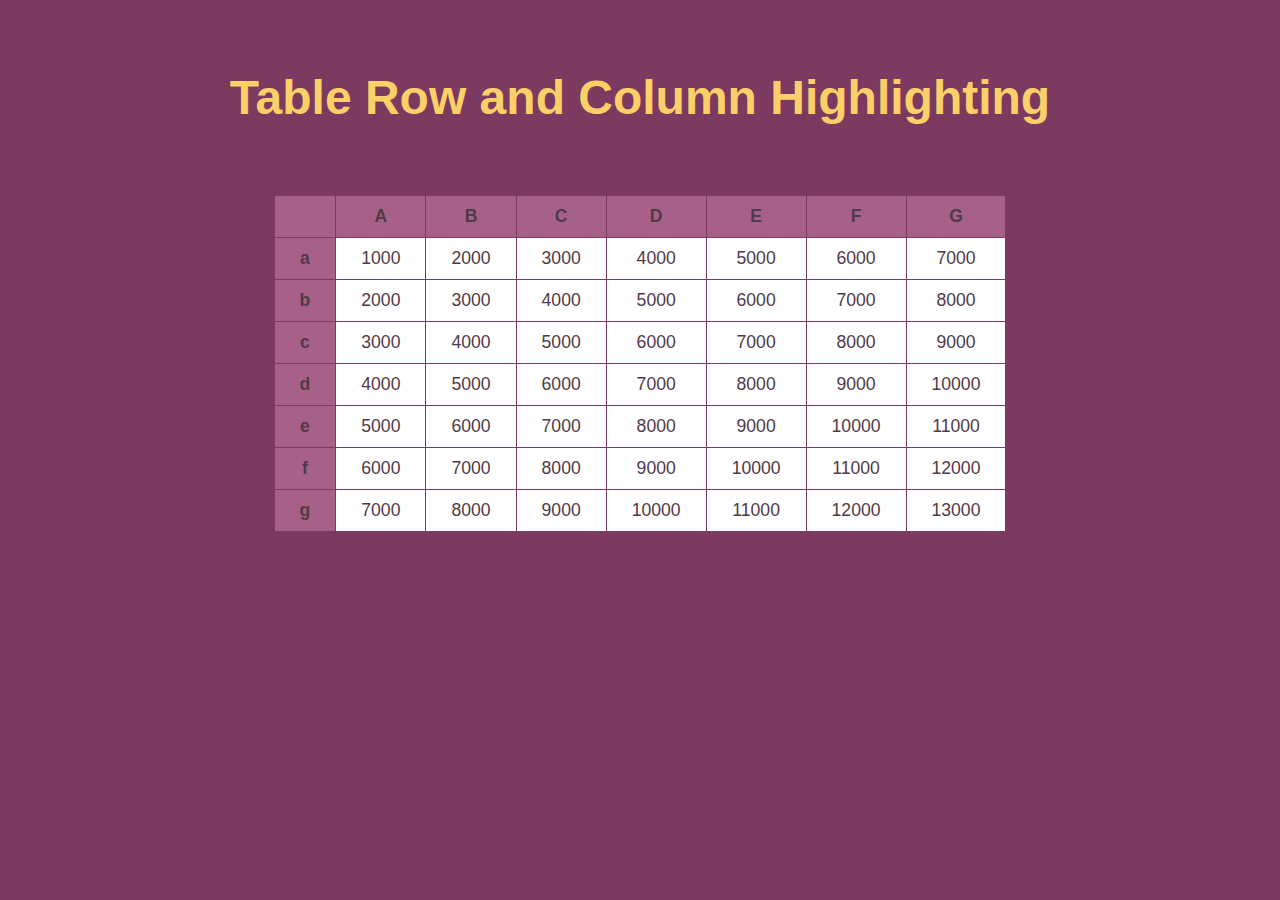
<file: 18_table-highlight/index.html>
<!DOCTYPE html>
<html lang="ja">
<head>
    <meta charset="UTF-8">
    <title>Lesson_18_table-highlight</title>
  <!-- CSS -->
  <!-- reset.css -->
  <link rel="stylsheet" href="css/reset.css">
  <!-- style.css -->
  <link rel="stylesheet" href="css/style.css">
  <!-- JS -->
  <!-- jQuery -->
  <script src="https://code.jquery.com/jquery-3.7.1.min.js" integrity="sha256-/JqT3SQfawRcv/BIHPThkBvs0OEvtFFmqPF/lYI/Cxo=" crossorigin="anonymous"></script>
  <!-- script -->
  <script src="js/script.js"></script>
</head>
<body>
    <h1>Table Row and Column Highlighting</h1>
    <table>
        <tr>
            <th></th>
            <th>A</th>
            <th>B</th>
            <th>C</th>
            <th>D</th>
            <th>E</th>
            <th>F</th>
            <th>G</th>
        </tr>
        <tr>
            <th>a</th>
            <td>1000</td>
            <td>2000</td>
            <td>3000</td>
            <td>4000</td>
            <td>5000</td>
            <td>6000</td>
            <td>7000</td>
        </tr>
        <tr>
            <th>b</th>
            <td>2000</td>
            <td>3000</td>
            <td>4000</td>
            <td>5000</td>
            <td>6000</td>
            <td>7000</td>
            <td>8000</td>
        </tr>
        <tr>
            <th>c</th>
            <td>3000</td>
            <td>4000</td>
            <td>5000</td>
            <td>6000</td>
            <td>7000</td>
            <td>8000</td>
            <td>9000</td>
        </tr>
        <tr>
            <th>d</th>
            <td>4000</td>
            <td>5000</td>
            <td>6000</td>
            <td>7000</td>
            <td>8000</td>
            <td>9000</td>
            <td>10000</td>
        </tr>
        <tr>
            <th>e</th>
            <td>5000</td>
            <td>6000</td>
            <td>7000</td>
            <td>8000</td>
            <td>9000</td>
            <td>10000</td>
            <td>11000</td>
        </tr>
        <tr>
            <th>f</th>
            <td>6000</td>
            <td>7000</td>
            <td>8000</td>
            <td>9000</td>
            <td>10000</td>
            <td>11000</td>
            <td>12000</td>
        </tr>
        <tr>
            <th>g</th>
            <td>7000</td>
            <td>8000</td>
            <td>9000</td>
            <td>10000</td>
            <td>11000</td>
            <td>12000</td>
            <td>13000</td>
        </tr>
    </table>
</body>
</html>
</file>
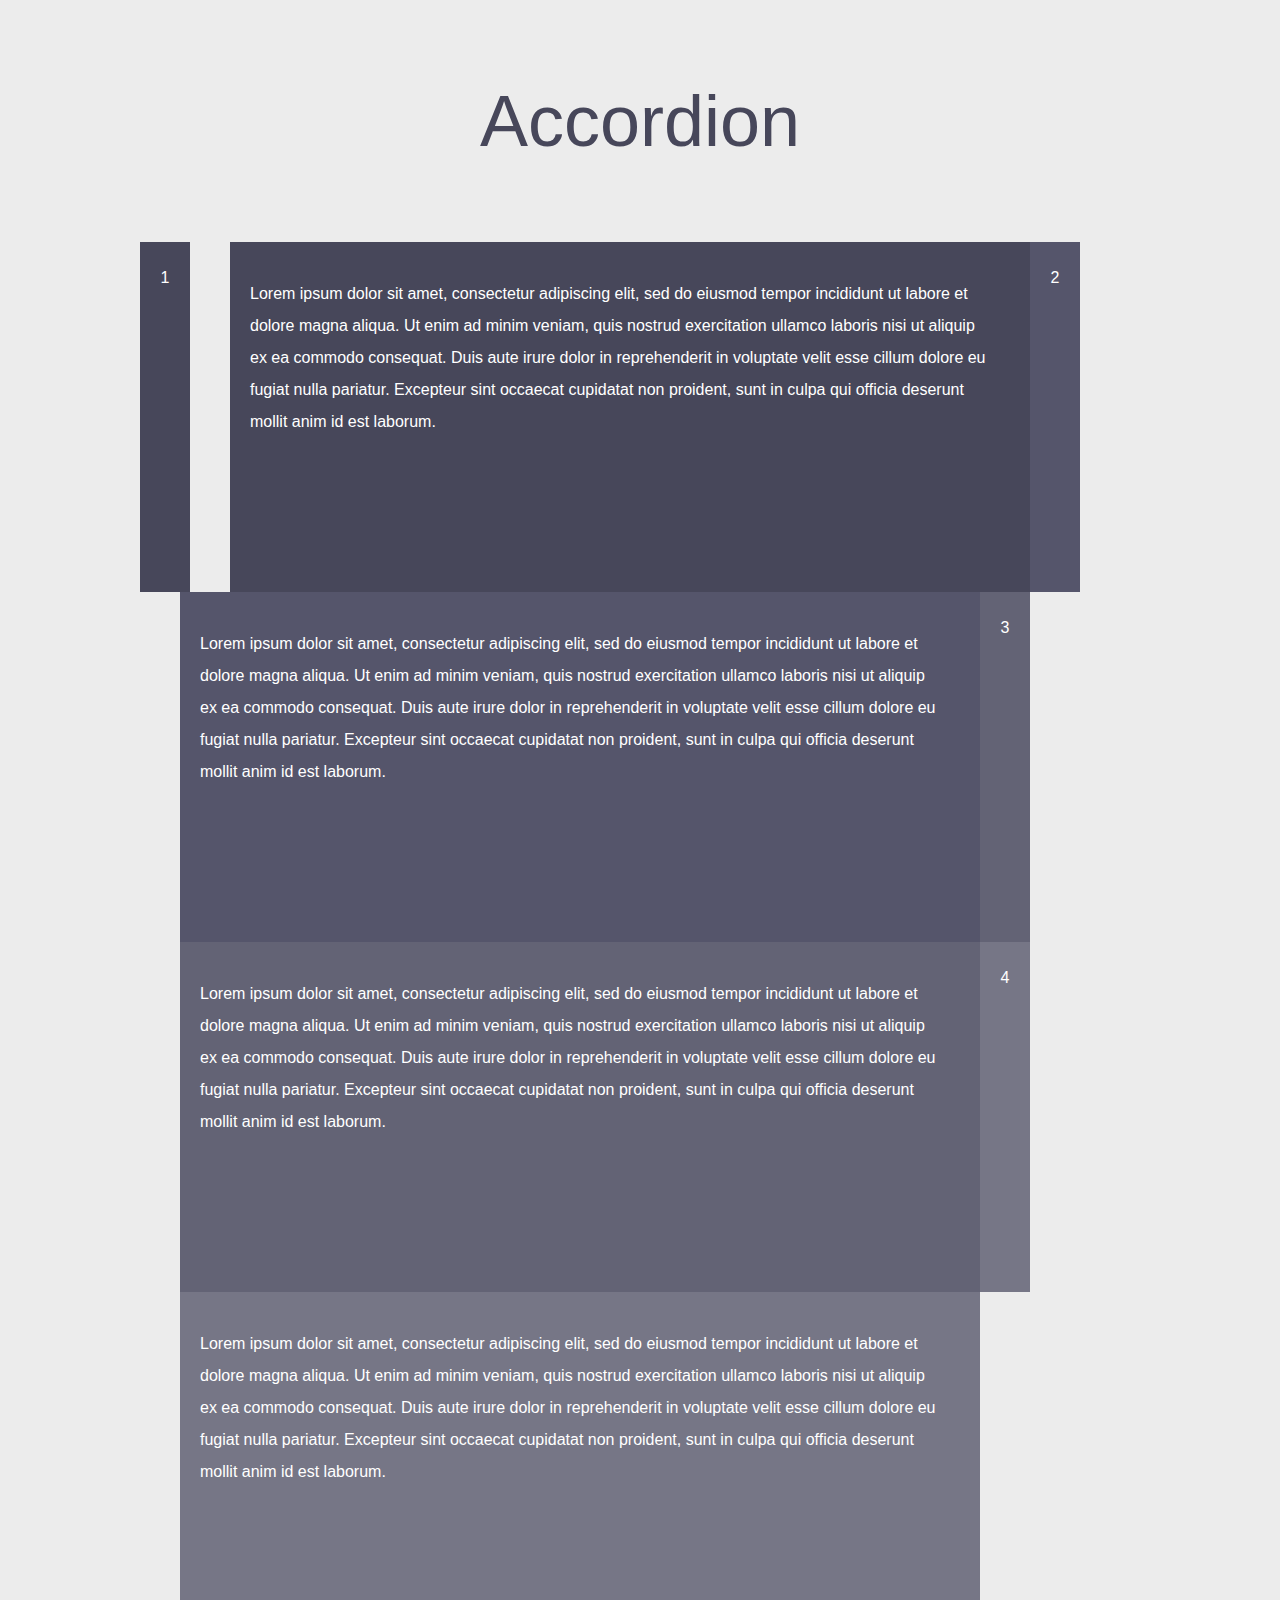
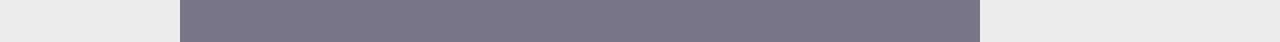
<file: 19_accordion/index.html>
<!DOCTYPE html>
<html lang="ja">
<head>
    <meta charset="UTF-8">
    <title>Lesson_19_accordion</title>
  <!-- CSS -->
  <!-- reset.css -->
  <link rel="stylsheet" href="css/reset.css">
  <!-- style.css -->
  <link rel="stylesheet" href="css/style.css">
  <!-- JS -->
  <!-- jQuery -->
  <script src="https://code.jquery.com/jquery-3.7.0.min.js" integrity="sha256-2Pmvv0kuTBOenSvLm6bvfBSSHrUJ+3A7x6P5Ebd07/g=" crossorigin="anonymous"></script>
<!-- script -->
  <script src="js/script.js"></script>
</head>
<body>
    <h1>Accordion</h1>
    <main>
        <dl>
            <!-- #acc1 -->
            <dt><a href="#acc1" class="currentBtn">1</a></dt>
            <dd id="acc1" class="current">
                <p>
                    Lorem ipsum dolor sit amet, consectetur adipiscing elit, sed do eiusmod tempor incididunt ut labore et dolore magna aliqua. Ut enim ad minim veniam, quis nostrud exercitation ullamco laboris nisi ut aliquip ex ea commodo consequat. Duis aute irure dolor in reprehenderit in voluptate velit esse cillum dolore eu fugiat nulla pariatur. Excepteur sint occaecat cupidatat non proident, sunt in culpa qui officia deserunt mollit anim id est laborum.
                </p>
            </dd>

             <!-- #acc2 -->
             <dt><a href="#acc2">2</a></dt>
             <dd id="acc2" >
                 <p>
                     Lorem ipsum dolor sit amet, consectetur adipiscing elit, sed do eiusmod tempor incididunt ut labore et dolore magna aliqua. Ut enim ad minim veniam, quis nostrud exercitation ullamco laboris nisi ut aliquip ex ea commodo consequat. Duis aute irure dolor in reprehenderit in voluptate velit esse cillum dolore eu fugiat nulla pariatur. Excepteur sint occaecat cupidatat non proident, sunt in culpa qui officia deserunt mollit anim id est laborum.
                 </p>
             </dd>

              <!-- #acc3 -->
            <dt><a href="#acc3">3</a></dt>
            <dd id="acc3" >
                <p>
                    Lorem ipsum dolor sit amet, consectetur adipiscing elit, sed do eiusmod tempor incididunt ut labore et dolore magna aliqua. Ut enim ad minim veniam, quis nostrud exercitation ullamco laboris nisi ut aliquip ex ea commodo consequat. Duis aute irure dolor in reprehenderit in voluptate velit esse cillum dolore eu fugiat nulla pariatur. Excepteur sint occaecat cupidatat non proident, sunt in culpa qui officia deserunt mollit anim id est laborum.
                </p>
            </dd>

             <!-- #acc4 -->
             <dt><a href="#acc4">4</a></dt>
             <dd id="acc4" >
                 <p>
                     Lorem ipsum dolor sit amet, consectetur adipiscing elit, sed do eiusmod tempor incididunt ut labore et dolore magna aliqua. Ut enim ad minim veniam, quis nostrud exercitation ullamco laboris nisi ut aliquip ex ea commodo consequat. Duis aute irure dolor in reprehenderit in voluptate velit esse cillum dolore eu fugiat nulla pariatur. Excepteur sint occaecat cupidatat non proident, sunt in culpa qui officia deserunt mollit anim id est laborum.
                 </p>
             </dd>
        </dl>
    </main>
</body>
</html>
</file>
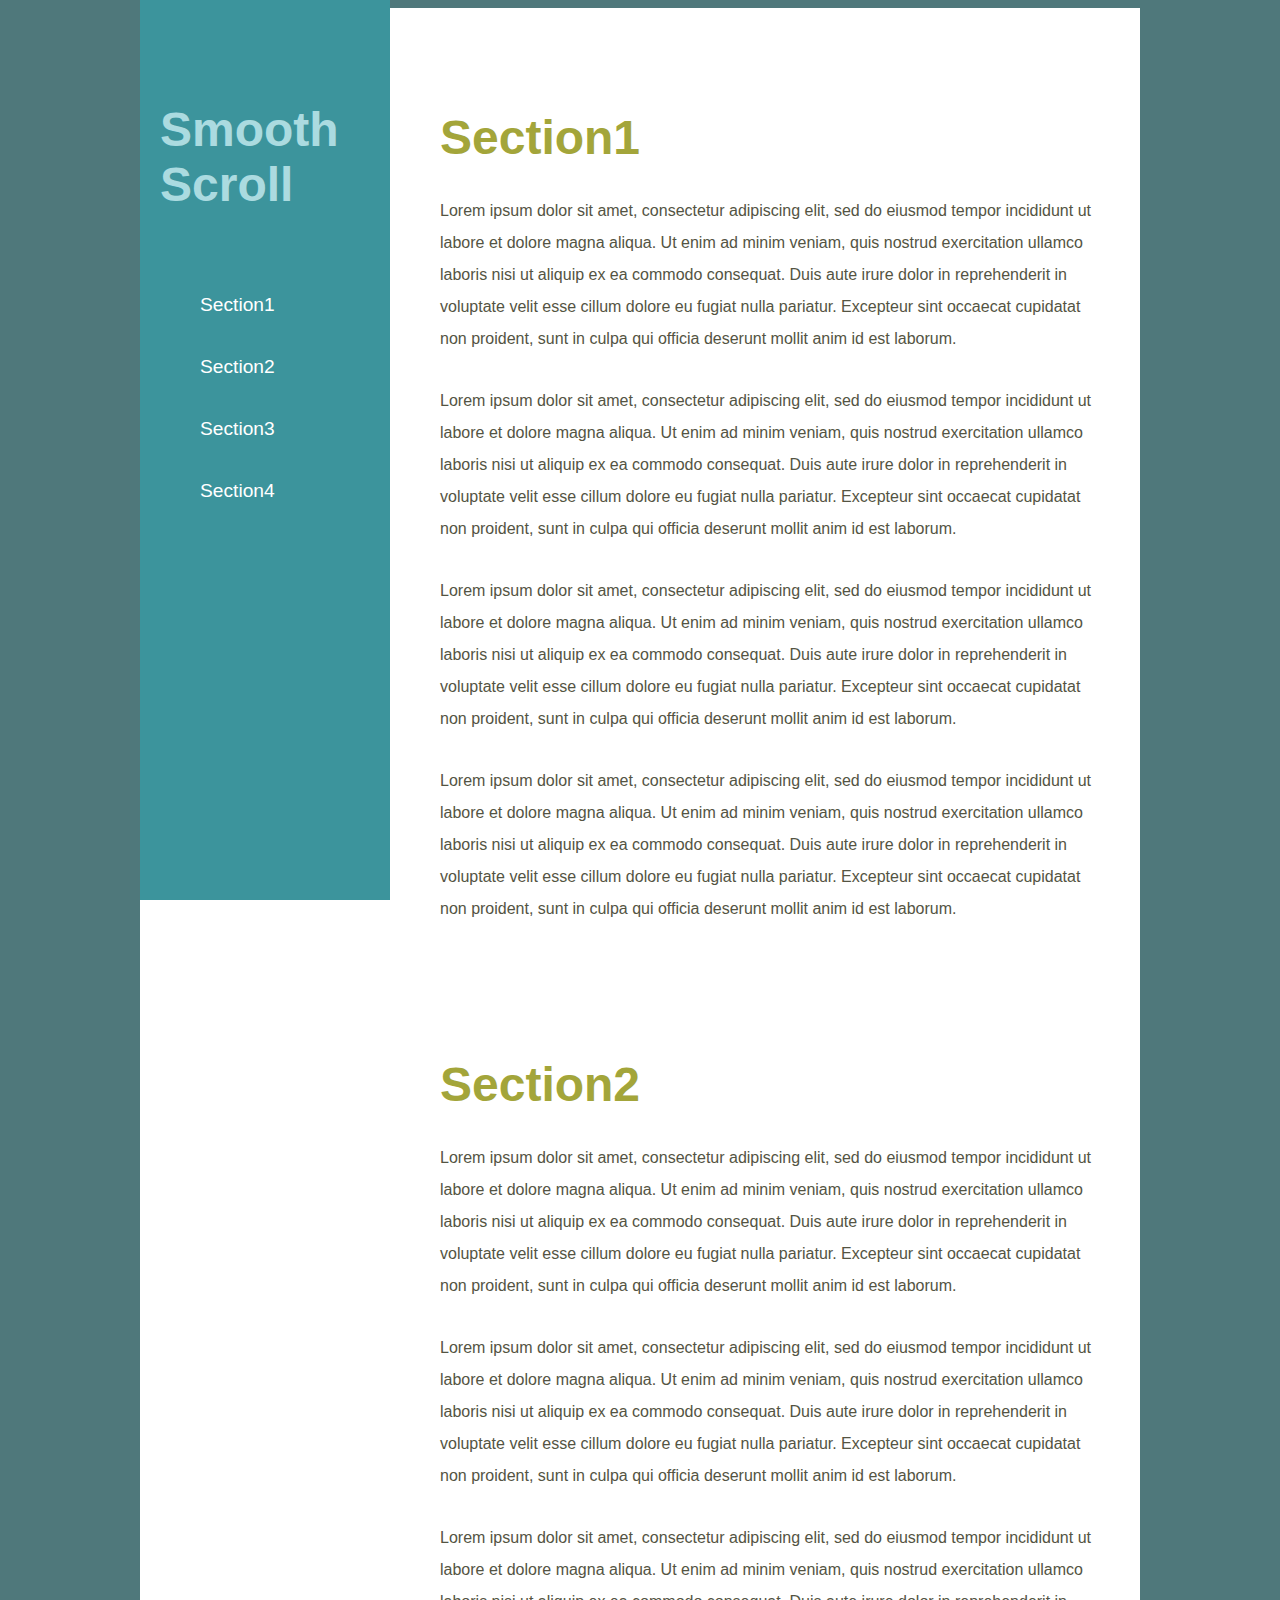
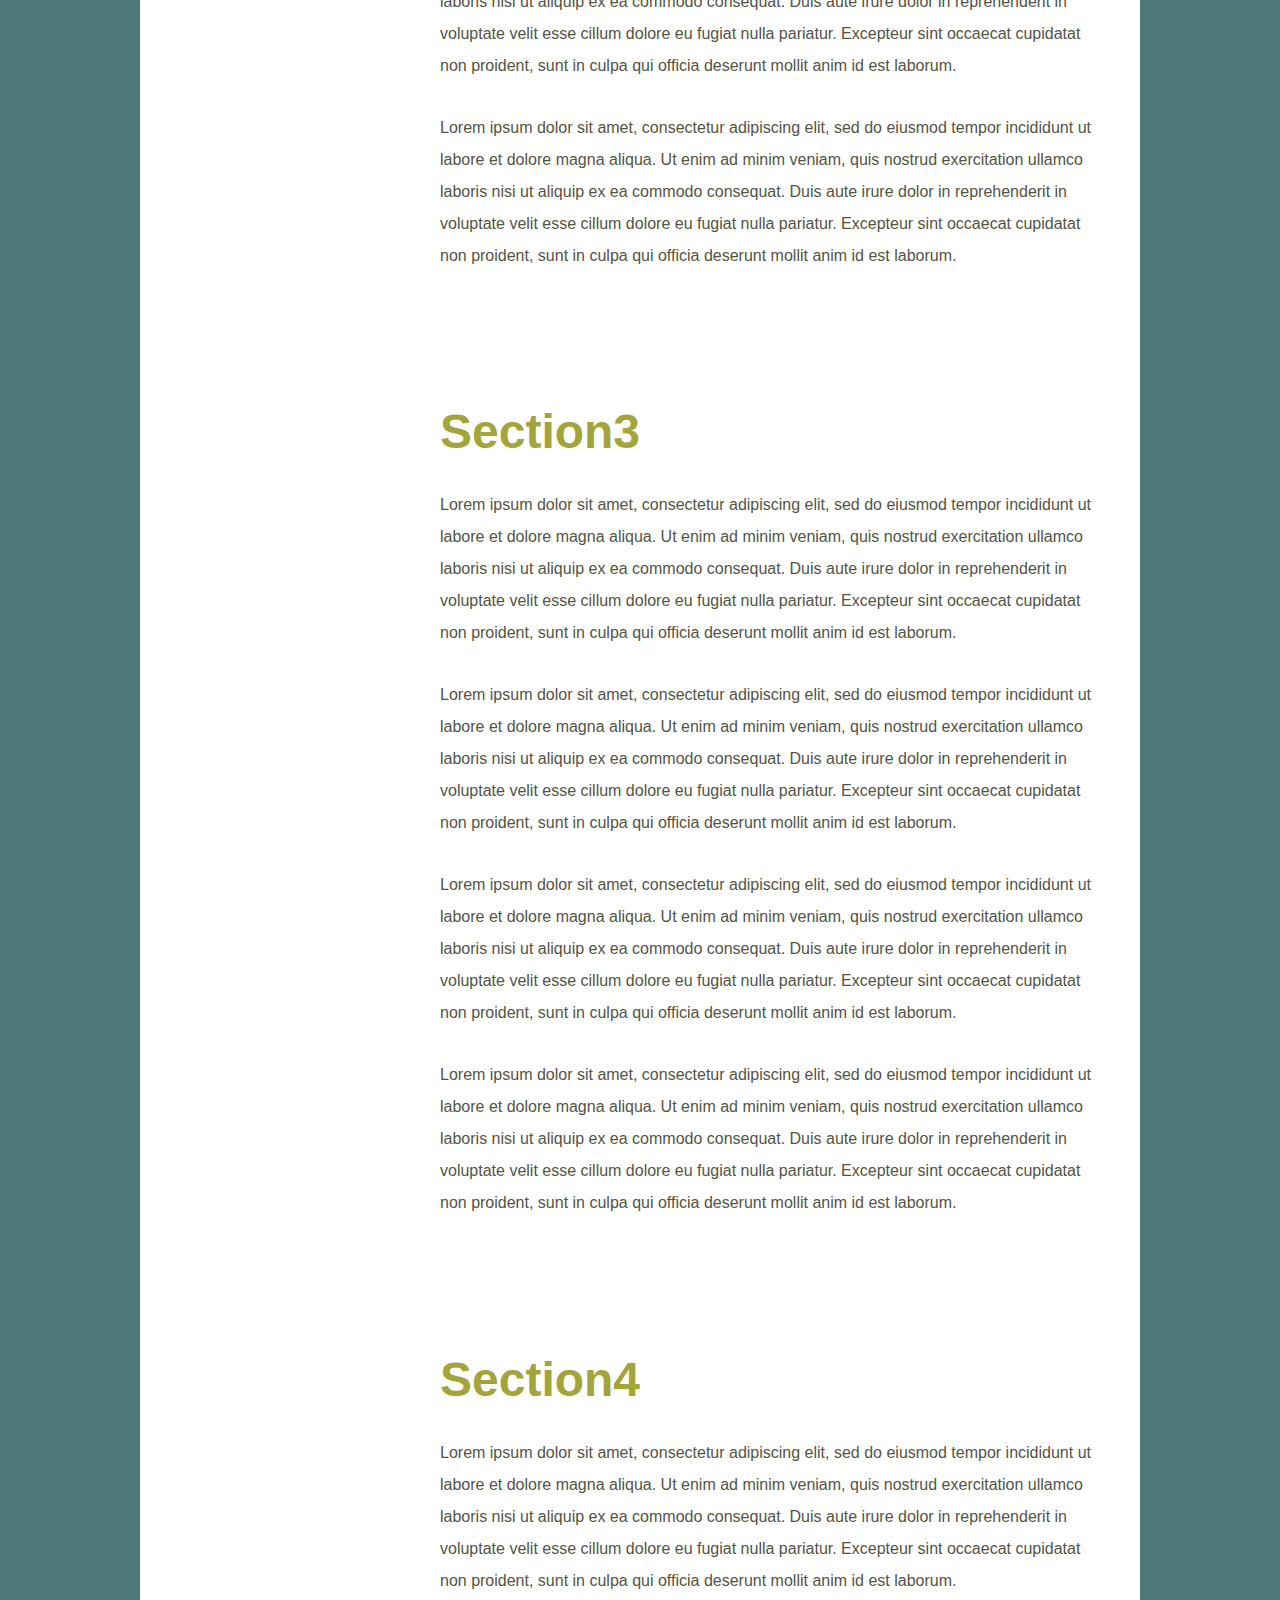
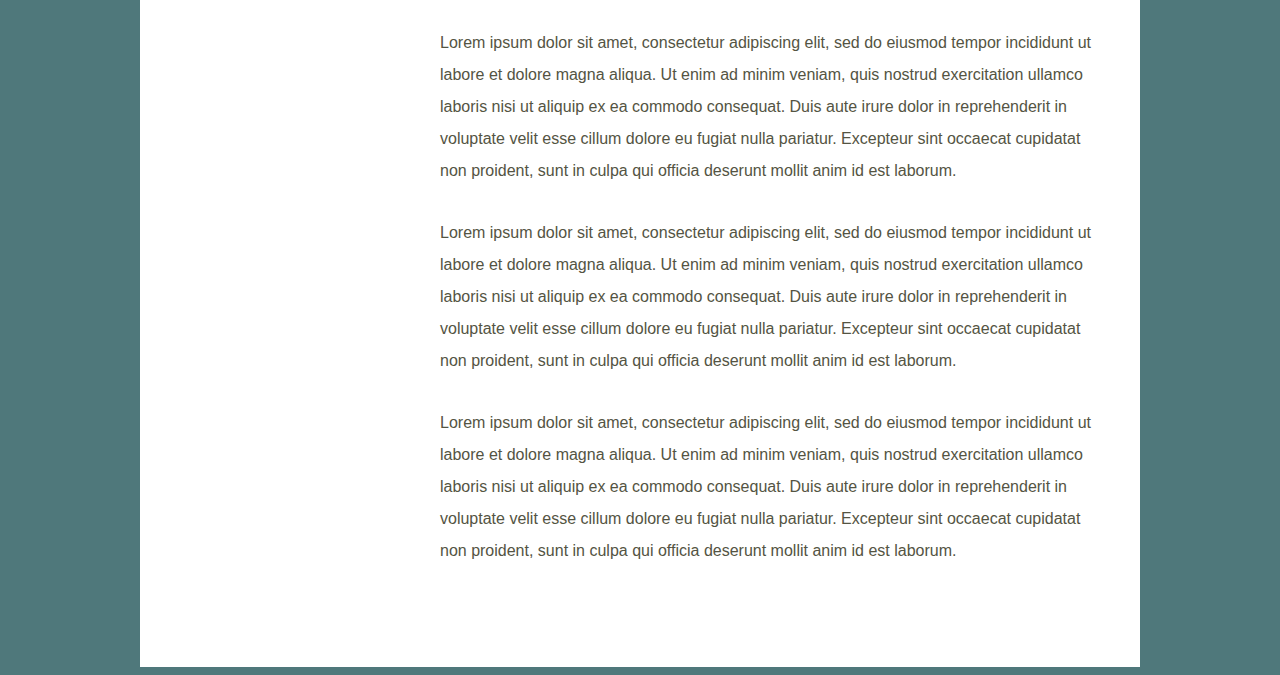
<file: 20_smoothscroll/index.html>
<!DOCTYPE html>
<html lang="ja">
<head>
    <meta charset="UTF-8">
    <title>Lesson_20_smooth-scroll</title>
  <!-- CSS -->
  <!-- reset.css -->
  <link rel="stylsheet" href="css/reset.css">
  <!-- style.css -->
  <link rel="stylesheet" href="css/style.css">
  <!-- JS -->
  <!-- jQuery -->
  <script src="https://code.jquery.com/jquery-3.7.0.min.js" integrity="sha256-2Pmvv0kuTBOenSvLm6bvfBSSHrUJ+3A7x6P5Ebd07/g=" crossorigin="anonymous"></script>
  <!-- script -->
  <script src="js/script.js"></script>
</head>
<body>
    <div id="wrapper">
        <header>
            <h1>Smooth<br>Scroll</h1>
            <nav>
                <ul>
                    <li><a href="#sec1">Section1</a></li>
                    <li><a href="#sec2">Section2</a></li>
                    <li><a href="#sec3">Section3</a></li>
                    <li><a href="#sec4">Section4</a></li>
                </ul>
            </nav>
        </header>

        <main>
            <section id="sec1">
                <h1>Section1</h1>
                <p>
                    Lorem ipsum dolor sit amet, consectetur adipiscing elit, sed do eiusmod tempor incididunt ut labore et dolore magna aliqua. Ut enim ad minim veniam, quis nostrud exercitation ullamco laboris nisi ut aliquip ex ea commodo consequat. Duis aute irure dolor in reprehenderit in voluptate velit esse cillum dolore eu fugiat nulla pariatur. Excepteur sint occaecat cupidatat non proident, sunt in culpa qui officia deserunt mollit anim id est laborum.
                </p>
                <p>
                    Lorem ipsum dolor sit amet, consectetur adipiscing elit, sed do eiusmod tempor incididunt ut labore et dolore magna aliqua. Ut enim ad minim veniam, quis nostrud exercitation ullamco laboris nisi ut aliquip ex ea commodo consequat. Duis aute irure dolor in reprehenderit in voluptate velit esse cillum dolore eu fugiat nulla pariatur. Excepteur sint occaecat cupidatat non proident, sunt in culpa qui officia deserunt mollit anim id est laborum.
                </p>
                <p>
                    Lorem ipsum dolor sit amet, consectetur adipiscing elit, sed do eiusmod tempor incididunt ut labore et dolore magna aliqua. Ut enim ad minim veniam, quis nostrud exercitation ullamco laboris nisi ut aliquip ex ea commodo consequat. Duis aute irure dolor in reprehenderit in voluptate velit esse cillum dolore eu fugiat nulla pariatur. Excepteur sint occaecat cupidatat non proident, sunt in culpa qui officia deserunt mollit anim id est laborum.
                </p>
                <p>
                    Lorem ipsum dolor sit amet, consectetur adipiscing elit, sed do eiusmod tempor incididunt ut labore et dolore magna aliqua. Ut enim ad minim veniam, quis nostrud exercitation ullamco laboris nisi ut aliquip ex ea commodo consequat. Duis aute irure dolor in reprehenderit in voluptate velit esse cillum dolore eu fugiat nulla pariatur. Excepteur sint occaecat cupidatat non proident, sunt in culpa qui officia deserunt mollit anim id est laborum.
                </p>
            </section><!-- /#sec1-->

            <section id="sec2">
                <h1>Section2</h1>
                <p>
                    Lorem ipsum dolor sit amet, consectetur adipiscing elit, sed do eiusmod tempor incididunt ut labore et dolore magna aliqua. Ut enim ad minim veniam, quis nostrud exercitation ullamco laboris nisi ut aliquip ex ea commodo consequat. Duis aute irure dolor in reprehenderit in voluptate velit esse cillum dolore eu fugiat nulla pariatur. Excepteur sint occaecat cupidatat non proident, sunt in culpa qui officia deserunt mollit anim id est laborum.
                </p>
                <p>
                    Lorem ipsum dolor sit amet, consectetur adipiscing elit, sed do eiusmod tempor incididunt ut labore et dolore magna aliqua. Ut enim ad minim veniam, quis nostrud exercitation ullamco laboris nisi ut aliquip ex ea commodo consequat. Duis aute irure dolor in reprehenderit in voluptate velit esse cillum dolore eu fugiat nulla pariatur. Excepteur sint occaecat cupidatat non proident, sunt in culpa qui officia deserunt mollit anim id est laborum.
                </p>
                <p>
                    Lorem ipsum dolor sit amet, consectetur adipiscing elit, sed do eiusmod tempor incididunt ut labore et dolore magna aliqua. Ut enim ad minim veniam, quis nostrud exercitation ullamco laboris nisi ut aliquip ex ea commodo consequat. Duis aute irure dolor in reprehenderit in voluptate velit esse cillum dolore eu fugiat nulla pariatur. Excepteur sint occaecat cupidatat non proident, sunt in culpa qui officia deserunt mollit anim id est laborum.
                </p>
                <p>
                    Lorem ipsum dolor sit amet, consectetur adipiscing elit, sed do eiusmod tempor incididunt ut labore et dolore magna aliqua. Ut enim ad minim veniam, quis nostrud exercitation ullamco laboris nisi ut aliquip ex ea commodo consequat. Duis aute irure dolor in reprehenderit in voluptate velit esse cillum dolore eu fugiat nulla pariatur. Excepteur sint occaecat cupidatat non proident, sunt in culpa qui officia deserunt mollit anim id est laborum.
                </p>
            </section><!-- /#sec2-->

            <section id="sec3">
                <h1>Section3</h1>
                <p>
                    Lorem ipsum dolor sit amet, consectetur adipiscing elit, sed do eiusmod tempor incididunt ut labore et dolore magna aliqua. Ut enim ad minim veniam, quis nostrud exercitation ullamco laboris nisi ut aliquip ex ea commodo consequat. Duis aute irure dolor in reprehenderit in voluptate velit esse cillum dolore eu fugiat nulla pariatur. Excepteur sint occaecat cupidatat non proident, sunt in culpa qui officia deserunt mollit anim id est laborum.
                </p>
                <p>
                    Lorem ipsum dolor sit amet, consectetur adipiscing elit, sed do eiusmod tempor incididunt ut labore et dolore magna aliqua. Ut enim ad minim veniam, quis nostrud exercitation ullamco laboris nisi ut aliquip ex ea commodo consequat. Duis aute irure dolor in reprehenderit in voluptate velit esse cillum dolore eu fugiat nulla pariatur. Excepteur sint occaecat cupidatat non proident, sunt in culpa qui officia deserunt mollit anim id est laborum.
                </p>
                <p>
                    Lorem ipsum dolor sit amet, consectetur adipiscing elit, sed do eiusmod tempor incididunt ut labore et dolore magna aliqua. Ut enim ad minim veniam, quis nostrud exercitation ullamco laboris nisi ut aliquip ex ea commodo consequat. Duis aute irure dolor in reprehenderit in voluptate velit esse cillum dolore eu fugiat nulla pariatur. Excepteur sint occaecat cupidatat non proident, sunt in culpa qui officia deserunt mollit anim id est laborum.
                </p>
                <p>
                    Lorem ipsum dolor sit amet, consectetur adipiscing elit, sed do eiusmod tempor incididunt ut labore et dolore magna aliqua. Ut enim ad minim veniam, quis nostrud exercitation ullamco laboris nisi ut aliquip ex ea commodo consequat. Duis aute irure dolor in reprehenderit in voluptate velit esse cillum dolore eu fugiat nulla pariatur. Excepteur sint occaecat cupidatat non proident, sunt in culpa qui officia deserunt mollit anim id est laborum.
                </p>
            </section><!-- /#sec3-->

            <section id="sec4">
                <h1>Section4</h1>
                <p>
                    Lorem ipsum dolor sit amet, consectetur adipiscing elit, sed do eiusmod tempor incididunt ut labore et dolore magna aliqua. Ut enim ad minim veniam, quis nostrud exercitation ullamco laboris nisi ut aliquip ex ea commodo consequat. Duis aute irure dolor in reprehenderit in voluptate velit esse cillum dolore eu fugiat nulla pariatur. Excepteur sint occaecat cupidatat non proident, sunt in culpa qui officia deserunt mollit anim id est laborum.
                </p>
                <p>
                    Lorem ipsum dolor sit amet, consectetur adipiscing elit, sed do eiusmod tempor incididunt ut labore et dolore magna aliqua. Ut enim ad minim veniam, quis nostrud exercitation ullamco laboris nisi ut aliquip ex ea commodo consequat. Duis aute irure dolor in reprehenderit in voluptate velit esse cillum dolore eu fugiat nulla pariatur. Excepteur sint occaecat cupidatat non proident, sunt in culpa qui officia deserunt mollit anim id est laborum.
                </p>
                <p>
                    Lorem ipsum dolor sit amet, consectetur adipiscing elit, sed do eiusmod tempor incididunt ut labore et dolore magna aliqua. Ut enim ad minim veniam, quis nostrud exercitation ullamco laboris nisi ut aliquip ex ea commodo consequat. Duis aute irure dolor in reprehenderit in voluptate velit esse cillum dolore eu fugiat nulla pariatur. Excepteur sint occaecat cupidatat non proident, sunt in culpa qui officia deserunt mollit anim id est laborum.
                </p>
                <p>
                    Lorem ipsum dolor sit amet, consectetur adipiscing elit, sed do eiusmod tempor incididunt ut labore et dolore magna aliqua. Ut enim ad minim veniam, quis nostrud exercitation ullamco laboris nisi ut aliquip ex ea commodo consequat. Duis aute irure dolor in reprehenderit in voluptate velit esse cillum dolore eu fugiat nulla pariatur. Excepteur sint occaecat cupidatat non proident, sunt in culpa qui officia deserunt mollit anim id est laborum.
                </p>
            </section><!-- /#sec4-->
        </main>
    </div>
</body>
</html>
</file>
<file: 18_table-highlight/css/style.css>
@charset "UTF-8";

body{
    font-family: Arial, Helvetica, sans-serif;
    background: #7d3a61;
    text-align: center;
}

h1{
    margin: 70px 0;
    color: #fbd068;
    font-size: 3em;
    font-weight: bold;
}

table{
    margin: 0 auto;
    font-size: 1.1em;
    border-collapse: separate;
    border-spacing: 1px;
}

th,
td{
    padding: 10px 25px;
}

th{
    background: #a76188;
    color: #503a47;
}

td{
    background: #fff;
    color: #503a47;
}

.target td,
td.target{
    background: #e8e8e8;
}
</file>
<file: 19_accordion/css/style.css>
@charset "UTF-8";

body{
    font-family: Arial, sans-serif;
    background: #ececec;
    color: #515151;
}

main{
    display: block;
    width: 1000px;
    margin: 0 auto;
    line-height: 2em;
    color: #fff;
}

h1{
    text-align: center;
    font-size: 4.5em;
    font-weight: normal;
    margin: 80px 0;
    color: #47475a;
}

dt{
    float: left;
}

dd{
    float: left;
    width: 800px;
    height: 350px;
    overflow: hidden;
}

dt a{
    text-align: center;
    display: block;
    padding: 20px 0;
    width: 50px;
    height: 310px;
    color: #fff;
    text-decoration: none;
}

dt a:hover{
    background: #da7354;
}

dd p{
    padding: 20px;
    width: 740px;
}

/* #acc1の背景色*/
dt:nth-of-type(1),
dd:nth-of-type(1){
    background: #47475a;
}

/* #acc2の背景色*/
dt:nth-of-type(2),
dd:nth-of-type(2){
    background: #55556b;
}

/* #acc3の背景色*/
dt:nth-of-type(3),
dd:nth-of-type(3){
    background: #636375;
}

/* #acc4の背景色*/
dt:nth-of-type(4),
dd:nth-of-type(4){
    background: #767686;
}
</file>
<file: 20_smoothscroll/css/style.css>
@charset "UTF-8";

body{
    font-family: Arial, sans-serif;
    background: #4f787b;
}

#wrapper{
    width: 1000px;
    margin: 0 auto;
    background: #fff;
}

header{
    position: fixed;
    top: 0;
    bottom: 0;
    width: 250px;
    background: #3c949c;
    color: #abdbe0;
}

header h1{
    padding: 70px 20px 30px;
    font-size: 3em;
    font-weight: bold;
}

li{
    list-style-type: none;
}

li a {
    text-decoration: none;
    display: block;
    padding: 20px;
    font-size: 1.2em;
    color: #fff;
}

li a:hover{
    color: #f5f93c;
}

main{
    display: block;
    padding: 70px 45px 0 300px;
}

section{
    padding-bottom: 70px;
}

section h1{
    color: #a3a53a;
    font-size: 3em;
    font-weight: bold;
    margin-bottom: 30px;
}

p{
    color: #545443;
    margin-bottom: 30px;
    line-height: 2em;
}
</file>
